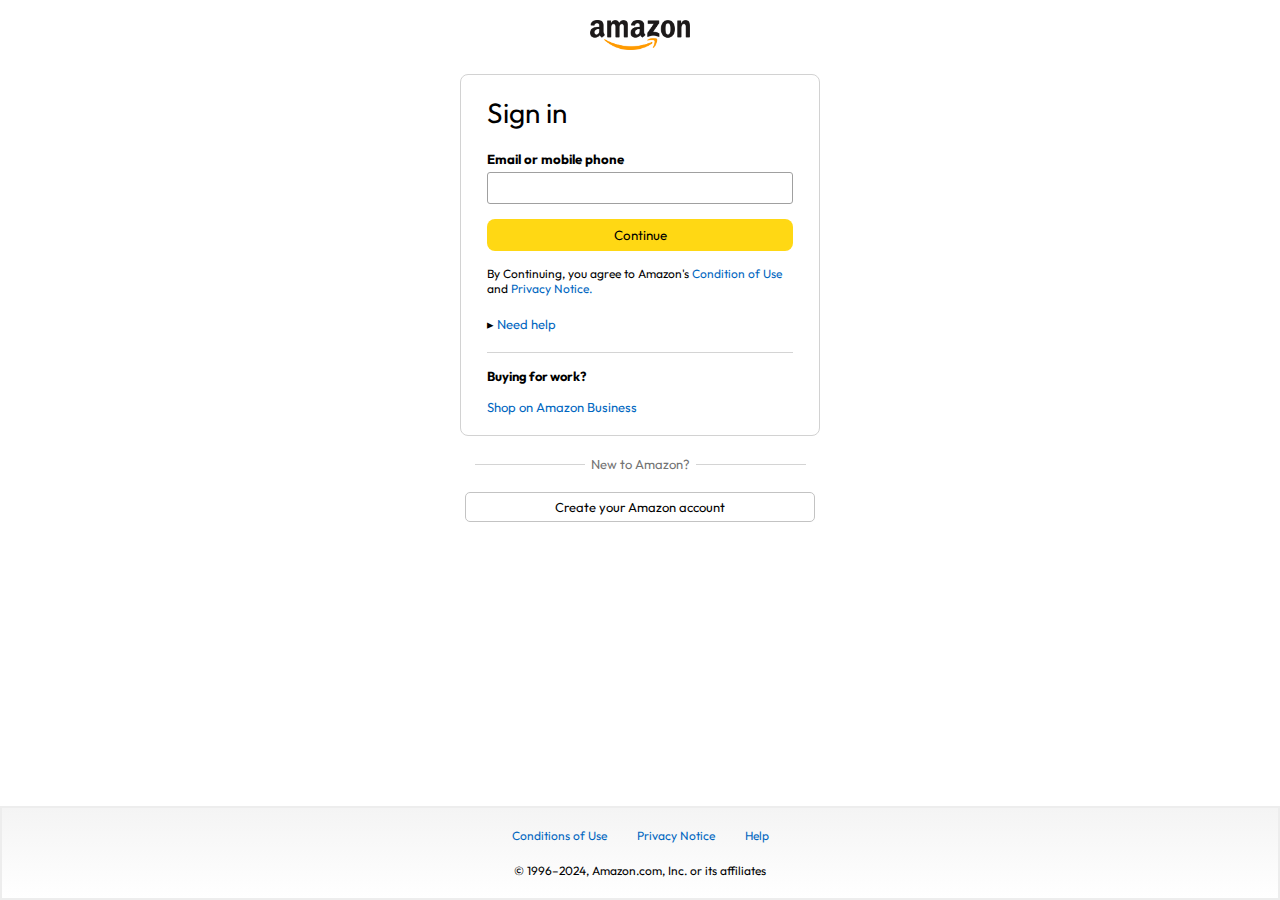
<file: main.html>
<!DOCTYPE html>
<html lang="en">
<head>
    <meta charset="UTF-8">
    <meta name="viewport" content="width=device-width, initial-scale=1.0">
    <title>Sign In</title>
    <link rel="stylesheet" href="sign.css">
</head>
<body>
    <a href="/"><img class="logo" src="./assets/amazon_logo_dark.png" alt="" width="100px"></a>
    <div class="signin-container">
        <h1 class="signin-title">Sign in</h1>
        <h5 class="input-level">Email or mobile phone </h5>
        <input type="text">
        <button>Continue</button>
        <p class="signin-condition">By Continuing, you agree to Amazon's <span> Condition of Use </span> and 
           <span>Privacy Notice.</span>
        </p>
        <p class="signin-help">&#9656 <span>Need help</span></p>
        <hr>
        <h4>Buying for work?</h4>
        <p class="signin-business"><span>Shop on Amazon Business</span></p>
    </div>
    <div class="sign-bottom">
        <hr>
        <p>New to Amazon?</p>
        <hr>
    </div>
    <a href="/signup.html">
        <button class="sign-signup-btn">Create your Amazon account</button>
    </a>
    <footer>
        <div class="footer-links">
            <a href="#">Conditions of Use</a>
            <a href="#">Privacy Notice</a>
            <a href="#">Help</a>
        </div>
        <p class="footer-copyright">© 1996–2024, Amazon.com, Inc. or its affiliates</p>
    </footer>
</body>
</html>
</file>
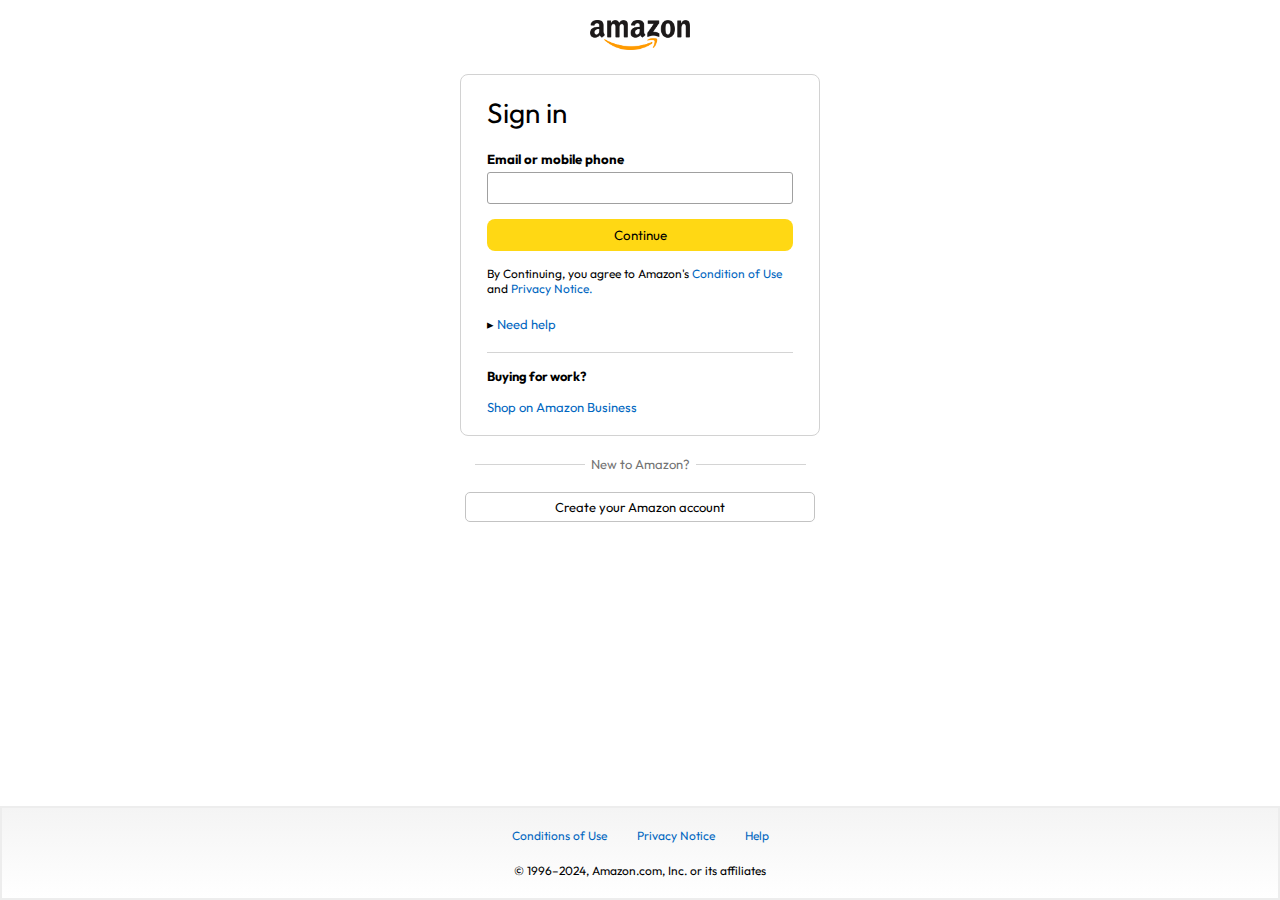
<file: signin.html>
<!DOCTYPE html>
<html lang="en">
<head>
    <meta charset="UTF-8">
    <meta name="viewport" content="width=device-width, initial-scale=1.0">
    <title>Sign In</title>
    <link rel="stylesheet" href="sign.css">
</head>
<body>
    <a href="/"><img class="logo" src="./assets/amazon_logo_dark.png" alt="" width="100px"></a>
    <div class="signin-container">
        <h1 class="signin-title">Sign in</h1>
        <h5 class="input-level">Email or mobile phone </h5>
        <input type="text">
        <button>Continue</button>
        <p class="signin-condition">By Continuing, you agree to Amazon's <span> Condition of Use </span> and 
           <span>Privacy Notice.</span>
        </p>
        <p class="signin-help">&#9656 <span>Need help</span></p>
        <hr>
        <h4>Buying for work?</h4>
        <p class="signin-business"><span>Shop on Amazon Business</span></p>
    </div>
    <div class="sign-bottom">
        <hr>
        <p>New to Amazon?</p>
        <hr>
    </div>
    <a href="/signup.html">
        <button class="sign-signup-btn">Create your Amazon account</button>
    </a>
    <footer>
        <div class="footer-links">
            <a href="#">Conditions of Use</a>
            <a href="#">Privacy Notice</a>
            <a href="#">Help</a>
        </div>
        <p class="footer-copyright">© 1996–2024, Amazon.com, Inc. or its affiliates</p>
    </footer>
</body>
</html>
</file>
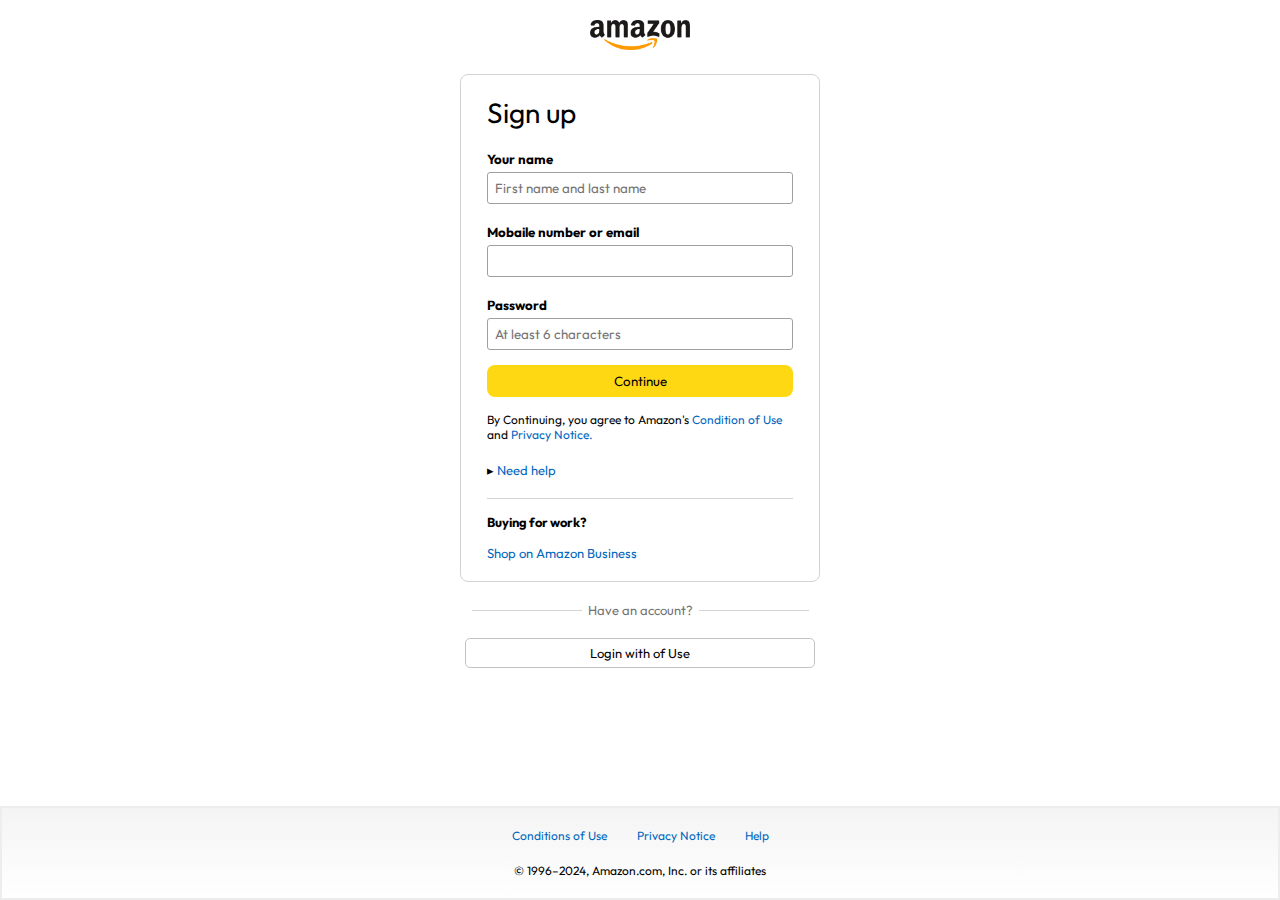
<file: signup.html>
<!DOCTYPE html>
<html lang="en">
<head>
    <meta charset="UTF-8">
    <meta name="viewport" content="width=device-width, initial-scale=1.0">
    <title>Sign up</title>
    <link rel="stylesheet" href="/sign.css">
</head>
<body>
    <a href="/"><img class="logo" src="./assets/amazon_logo_dark.png" alt="" width="100px"></a>
    <div class="signin-container">
        <h1 class="signin-title">Sign up</h1>
        <h5 class="input-level">Your name</h5>
        <input type="text" placeholder="First name and last name">
        <h5 class="input-level">Mobaile number or email</h5>
        <input type="text">
        <h5 class="input-level">Password</h5>
        <input type="password" placeholder="At least 6 characters">
        <button>Continue</button>
        <p class="signin-condition">By Continuing, you agree to Amazon's <span> Condition of Use </span> and 
           <span>Privacy Notice.</span>
        </p>
        <p class="signin-help">&#9656 <span>Need help</span></p>
        <hr>
        <h4>Buying for work?</h4>
        <p class="signin-business"><span>Shop on Amazon Business</span></p>
    </div>
    <div class="sign-bottom">
        <hr>
        <p>Have an account?</p>
        <hr>
    </div>
    <a href="signin.html">
        <button class="sign-signup-btn">Login with of Use</button>
    </a>
    <footer>
        <div class="footer-links">
            <a href="#">Conditions of Use</a>
            <a href="#">Privacy Notice</a>
            <a href="#">Help</a>
        </div>
        <p class="footer-copyright">© 1996–2024, Amazon.com, Inc. or its affiliates</p>
    </footer>
</body>
</html>
</file>
<file: sign.css>
@import url("https://fonts.googleapis.com/css2?family=Outfit:wght@100..900&family=Poppins:ital,wght@0,100;0,200;0,300;0,400;0,500;0,600;0,700;0,800;0,900;1,100;1,200;1,300;1,400;1,500;1,600;1,700;1,800;1,900&display=swap");

* {
  padding: 0;
  margin: 0;
  box-sizing: border-box;
  font-family: outfit;
  cursor: pointer;
}

body {
  background: #fff;
  text-align: center;
  font-family: outfit;
  min-height: 100vh;
}

.logo {
  margin-top: 20px;
}

.signin-container {
  max-width: 360px;
  border: 1px solid #d2d2d2;
  margin: auto;
  margin-top: 20px;
  padding: 20px 26px;
  border-radius: 8px;
  text-align: left;
}

.signin-title {
  font-size: 28px;
  font-weight: 400;
  line-height: 36px;
}

.input-level {
  margin-top: 20px;
}

.signin-container input {
  width: 100%;
  height: 32px;
  margin-top: 5px;
  padding: 3px 7px;
  border-radius: 3px;
  border: 1px solid #a0a0a0;
}

.signin-container input:focus {
  outline: 3px solid #c2f2ff;
}

.signin-container button {
  width: 100%;
  height: 32px;
  margin: 15px 0;
  background: #ffd814;
  border: none;
  border-radius: 8px;
  cursor: pointer;
}

.signin-container button:hover {
  background: #ebc712;
}

.signin-condition {
  font-size: 12px;
}
.signin-container p span {
  color: #0066c0;
}

.signin-help {
  font-size: 13px;
  margin: 20px 0;
}

.signin-container hr {
  border: none;
  height: 1px;
  background: #d4d4d4;
}

.signin-container h4 {
  margin: 15px 0;
  font-size: 13px;
}

.signin-business {
  font-size: 13px;
}

.sign-bottom {
  width: 350px;
  font-size: 13px;
  color: #737373;
  margin: 20px auto;
  display: flex;
  align-items: center;
  justify-content: center;
  gap: 6px;
}
.sign-bottom hr {
  border: none;
  height: 1px;
  background: #d4d4d4;
  width: 110px;
}

.sign-signup-btn {
  width: 350px;
  height: 30px;
  font-size: 13px;
  background: #fff;
  border-radius: 5px;
  border: 1px solid #c3c3c3;
}

.sign-signup-btn:hover {
  background: #f1f1f1;
}

footer {
  width: 100%;
  height: auto;
  max-height: 200px;
  margin-top: 20px;
  padding: 20px 0;
  position: fixed;
  bottom: 0;
  background: linear-gradient(to bottom, #f4f4f4, #fff);
  border: 2px solid #ededed;
  font-size: 12px;
}

footer .footer-links {
  display: flex;
  justify-content: center;
  gap: 30px;
  margin-bottom: 20px;
}

footer .footer-links a {
  text-decoration: none;
  color: #0066c0;
}
</file>
